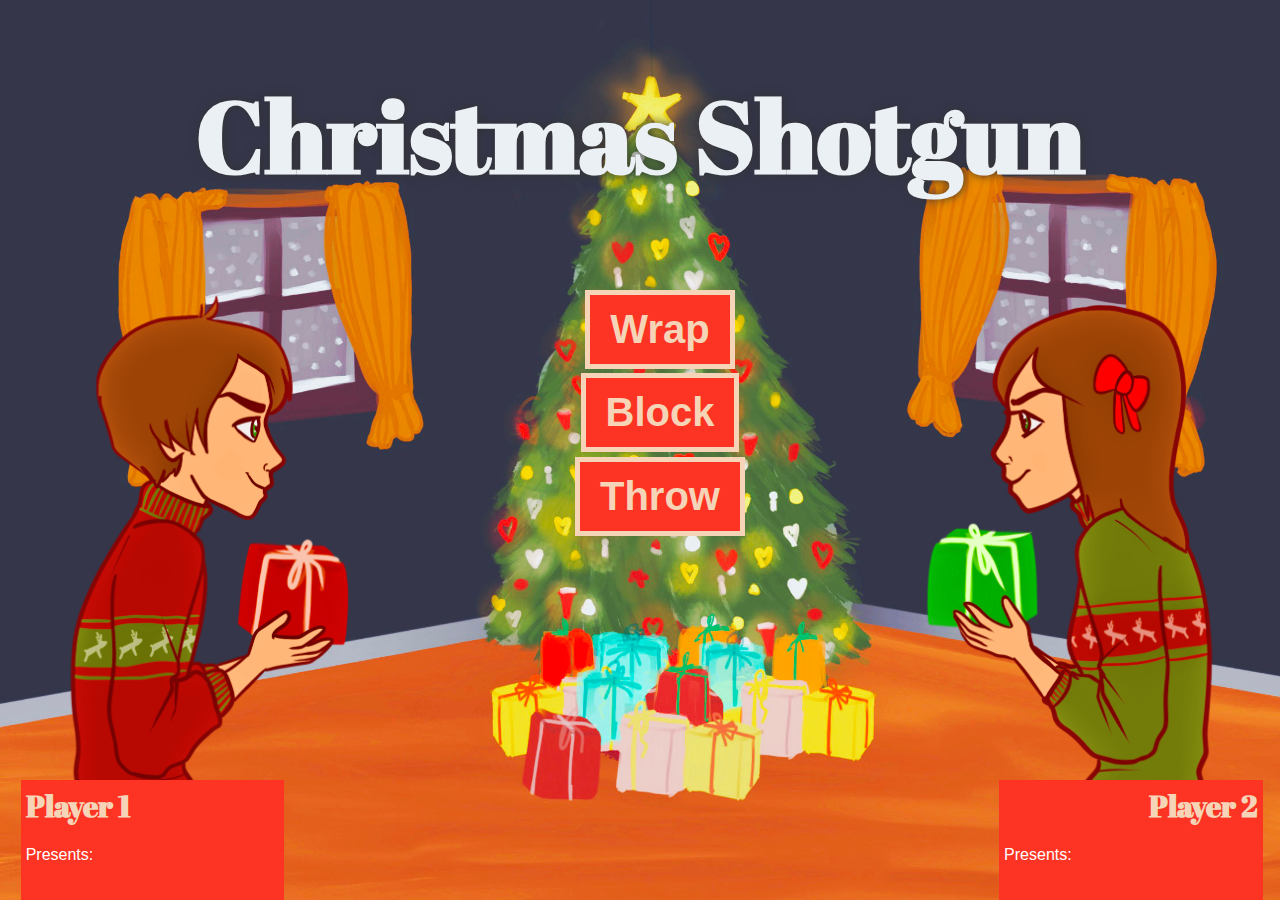
<file: index.html>
<!DOCTYPE html>
<html lang="en">

<head>
    <meta charset="UTF-8">
    <meta name="viewport" content="width=device-width, initial-scale=1.0">
    <meta http-equiv="X-UA-Compatible" content="ie=edge">
    <link href="style.css" rel="stylesheet">
    <link href="https://fonts.googleapis.com/css?family=Abril+Fatface|Oswald" rel="stylesheet">
    <link rel="icon" href="pictures/star-icon.png">
    <title>Christmas Shotgun</title>
</head>

<body>
    <main class="container" id="wrapper">
        <header>
            <h1>Christmas Shotgun</h1>
        </header>
    </main>

    <div class="container" id="middle">
        <div class="column" id="center">
            <ul>
                <li><button id="wrap">Wrap</button></li>
                <li><button id="block">Block</button></li>
                <li><button id="throw">Throw</button></li>
            </ul>
        </div>
    </div>

    <div class="container" id="pictures-container">
            <div class="pic-column">
                <img id="boy" src="pictures/boy-start.png" width="550px">
            </div>
    
            <div class="pic-column" id="pic-right">
                <img id="girl" src="pictures/girl-start.png" width="550px">

            </div>
    
        </div>

    <div class="container" id="columns">
        <div class="column" id="left">
            <h1>
                Player 1
            </h1>
            <p id="player-counter">Presents: </p>
        </div>

        <div class="column" id="right">
            <h1>
                Player 2
            </h1>
            <p id="computer-counter">Presents: </p>
        </div>

    </div>


    <script src="script.js"></script>
    <script src="graphics.js"></script>
</body>

</html>
</file>
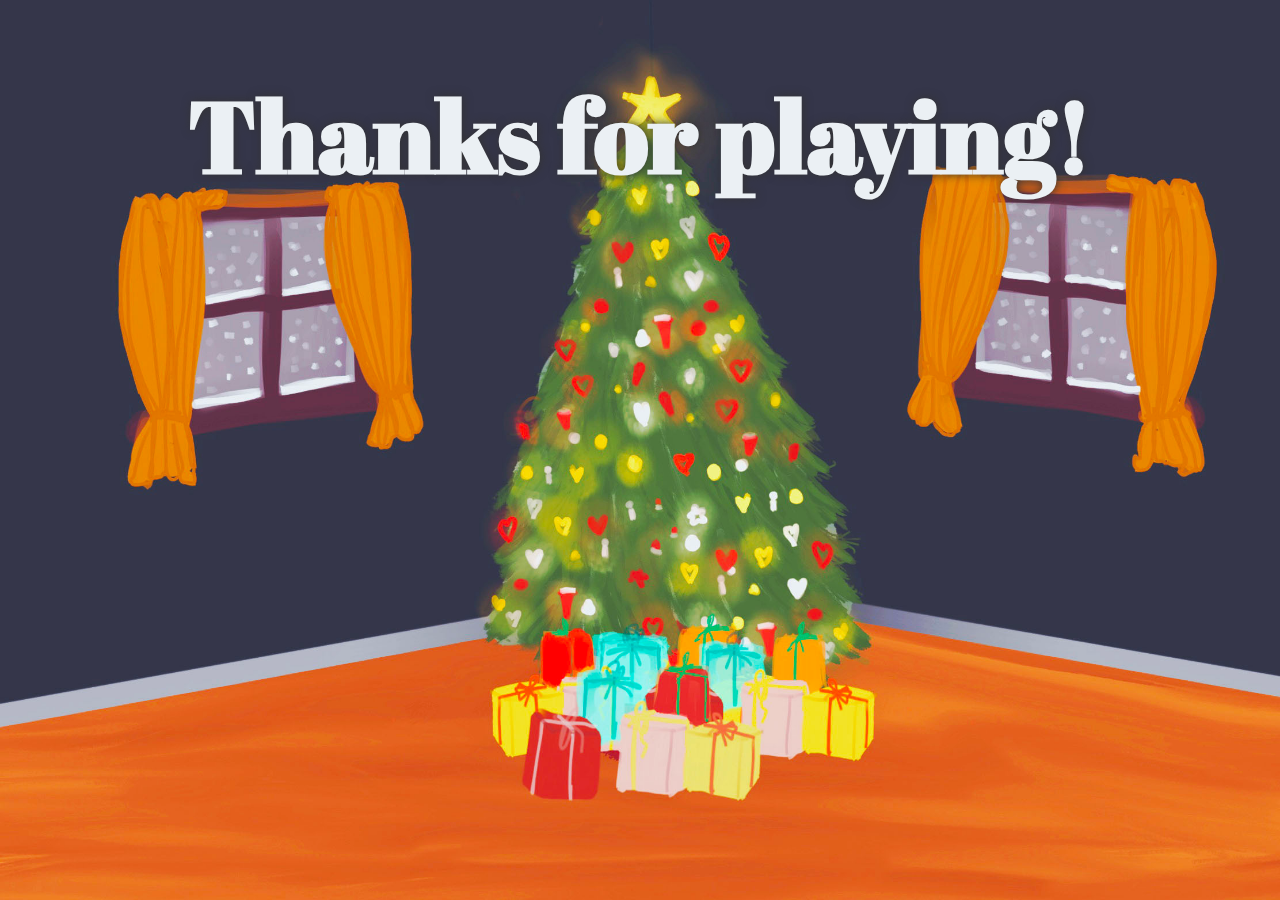
<file: credits.html>
<!DOCTYPE html>
<html lang="en">

<head>
    <meta charset="UTF-8">
    <meta name="viewport" content="width=device-width, initial-scale=1.0">
    <meta http-equiv="X-UA-Compatible" content="ie=edge">
    <link href="style.css" rel="stylesheet">
    <link href="https://fonts.googleapis.com/css?family=Abril+Fatface|Oswald" rel="stylesheet">
    <link rel="icon" href="pictures/star-icon.png">
    <title>Christmas Shotgun</title>
</head>

<body>
    <main class="container" id="wrapper">
        <header>
            <h1>Thanks for playing!</h1>
        </header>
    </main>
</body>

</html>
</file>
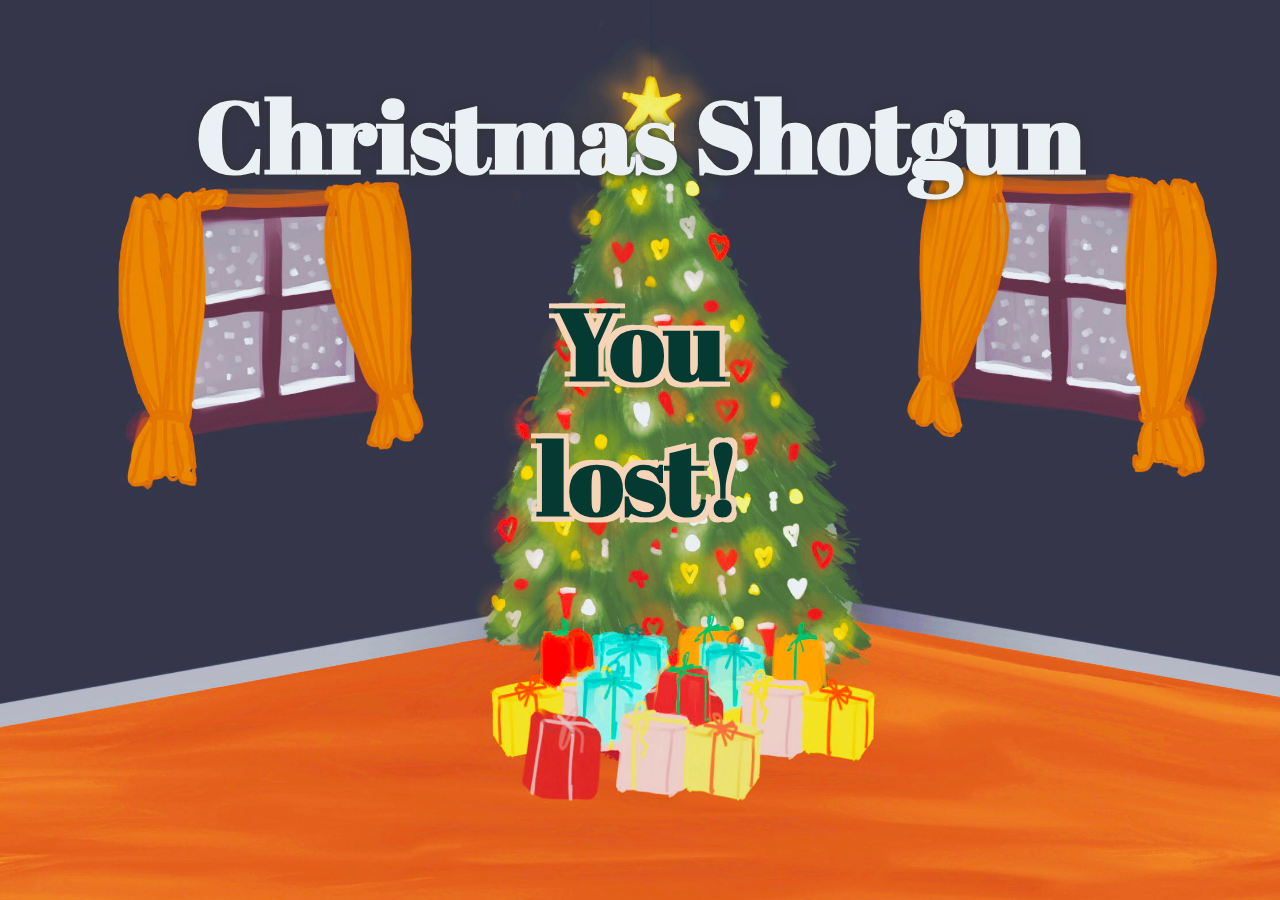
<file: loser.html>
<!DOCTYPE html>
<html lang="en">

<head>
    <meta charset="UTF-8">
    <meta name="viewport" content="width=device-width, initial-scale=1.0">
    <meta http-equiv="X-UA-Compatible" content="ie=edge">
    <link href="style.css" rel="stylesheet">
    <link href="https://fonts.googleapis.com/css?family=Abril+Fatface|Oswald" rel="stylesheet">
    <link rel="icon" href="pictures/star-icon.png">
    <title>Christmas Shotgun</title>
</head>

<body>
    <main class="container" id="wrapper">
        <header>
            <h1>Christmas Shotgun</h1>
        </header>
    </main>

    <div class="container" id="middle">
        <div class="column" id="center">
            <h1>You lost!</h1>
        </div>
    </div>
</body>

</html>
</file>
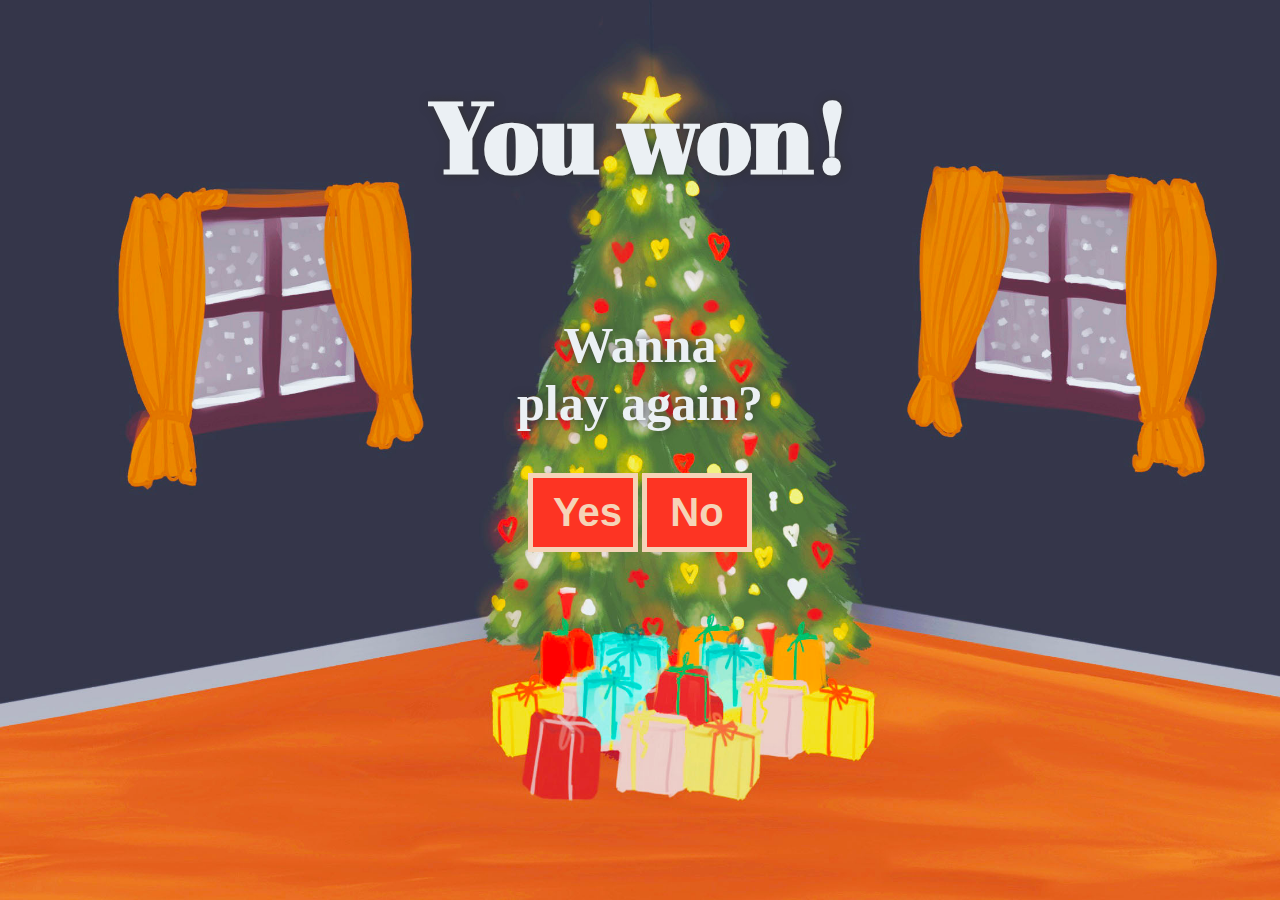
<file: winner.html>
<!DOCTYPE html>
<html lang="en">

<head>
    <meta charset="UTF-8">
    <meta name="viewport" content="width=device-width, initial-scale=1.0">
    <meta http-equiv="X-UA-Compatible" content="ie=edge">
    <link href="style.css" rel="stylesheet">
    <link href="https://fonts.googleapis.com/css?family=Abril+Fatface|Oswald" rel="stylesheet">
    <link rel="icon" href="pictures/star-icon.png">
    <title>Christmas Shotgun</title>
</head>

<body>
    <main class="container" id="wrapper">
        <header>
            <h1>You won!</h1>
        </header>
    </main>

    <div class="container" id="middle">
        <div class="column" id="center">
            <h2>Wanna play again?</h2>
            <a href="index.html"><button style="width:110px;">Yes</button></a>
            <a href="credits.html"><button style="width:110px;">No</button></a>
        </div>
    </div>
</body>

</html>
</file>
<file: style.css>
body {
    background: url(ChristmasBg.jpg) no-repeat center center fixed; 
    -webkit-background-size: cover;
    -moz-background-size: cover;
    -o-background-size: cover;
    background-color: #053a33;
    background-size: cover;
}

p {
    font-family: Arial, Helvetica, sans-serif;
    color: #ffffff;
    margin-top: 5px;
    line-height: 48px;
}

.container {
    background-color: none;
    margin-left: auto;
    margin-right:  auto;
}

#columns {
    position: absolute;
    bottom: 0;
    width: 99%;
    display: flex;
    justify-content: space-between;;
}

#pictures-container {
    position: fixed;
    bottom: 0;
    width: 99%;
    display: flex;
    justify-content: space-between;
}


header h1 {
    text-align: center;
    font-family: 'Abril Fatface', cursive;
    color: #ebf0f4;
    font-size: 100px;
    text-shadow: #333333 1px 0 10px;
}

#girl {
    float: right;
}


.column {
    background-color: #fd3423;
    text-align: justify;
    width: 20%;
    padding: 5px;
    margin-left: 1%;
    margin-right: 1%;
    float: left;
}

.pic-column {
    background-color: #fd3423;
    text-align: justify;
    width: 30%;
    padding: 10px;
    margin-left: 1%;
    margin-right: 1%;
    float: left;
    background: none;
}

.column h1 {
    color: #f5d4b8;
    font-size: 30px;
    font-family: 'Abril Fatface';
    margin-bottom: 0;
    margin-top: 0;
}

#right h1 {
    text-align: right;
}

#center {
    float: none;
    margin-left: auto;
    margin-right: auto;
    text-align: center;
    background: none;
    position: relative;
    z-index:1000;
}

button {
    background-color: #fd3423;
    color: #f5d4b8;
    font-weight: bold;
    padding: 12px 20px;
    font-size: 250%;
    border: solid 5px;
    border-radius: 0px;
    cursor: pointer;
}

button:hover {
    color: #f5d4b8;
    background-color: #053a33;
}

#center h1 {
    font-size: 100px;
    color: #053a33;
    text-shadow:
    -5px -5px 0 #f5d4b8,
    5px -5px 0 #f5d4b8,
    -5px 5px 0 #f5d4b8,
    5px 5px 0 #f5d4b8;
}

ul {
    list-style-type: none;
}

li {
    margin: 2%;
}

h2 {
    font-size: 50px;
    color: #ebf0f4;
    text-shadow: #333333 1px 0 10px;
    
}
</file>
